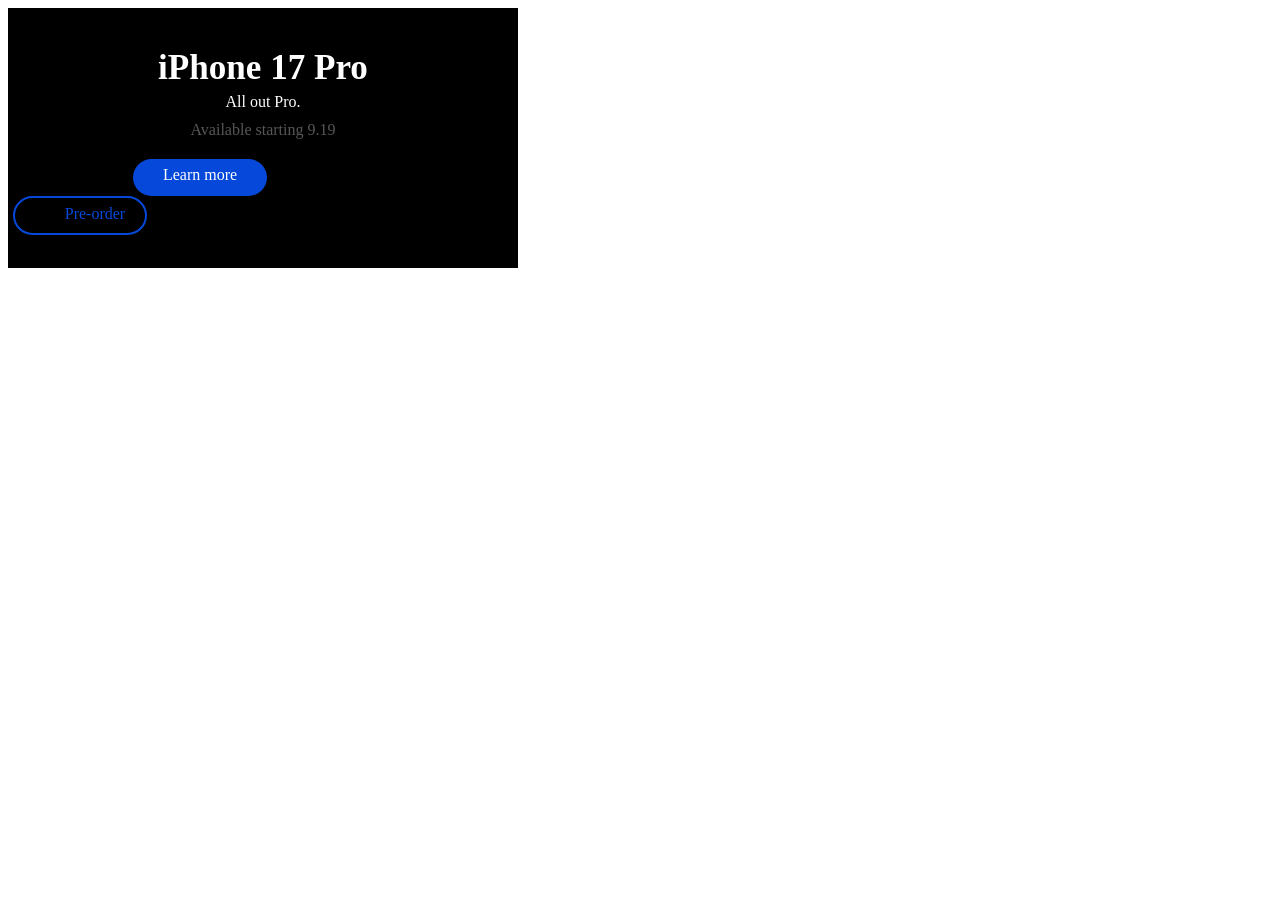
<file: 3.5,3.html>
<!doctype html>
<html lang="en">
  <head>
    <meta charset="UTF-8" />
    <meta name="viewport" content="width=device-width, initial-scale=1.0" />
    <title>Document</title>
    <link rel="stylesheet" href="3.5,3.css" />
  </head>
  <body>
    <div class="BLACK">
      <div class="word1"><h3>iPhone 17 Pro</h3></div>
      <div class="word2">All out Pro.</div>
      <div class="word3">Available starting 9.19</div>
        <div class="box1">Learn more</div>
        <div class="box2">Pre-order</div>
      </div>
    </div>
  </body>
</html>
</file>
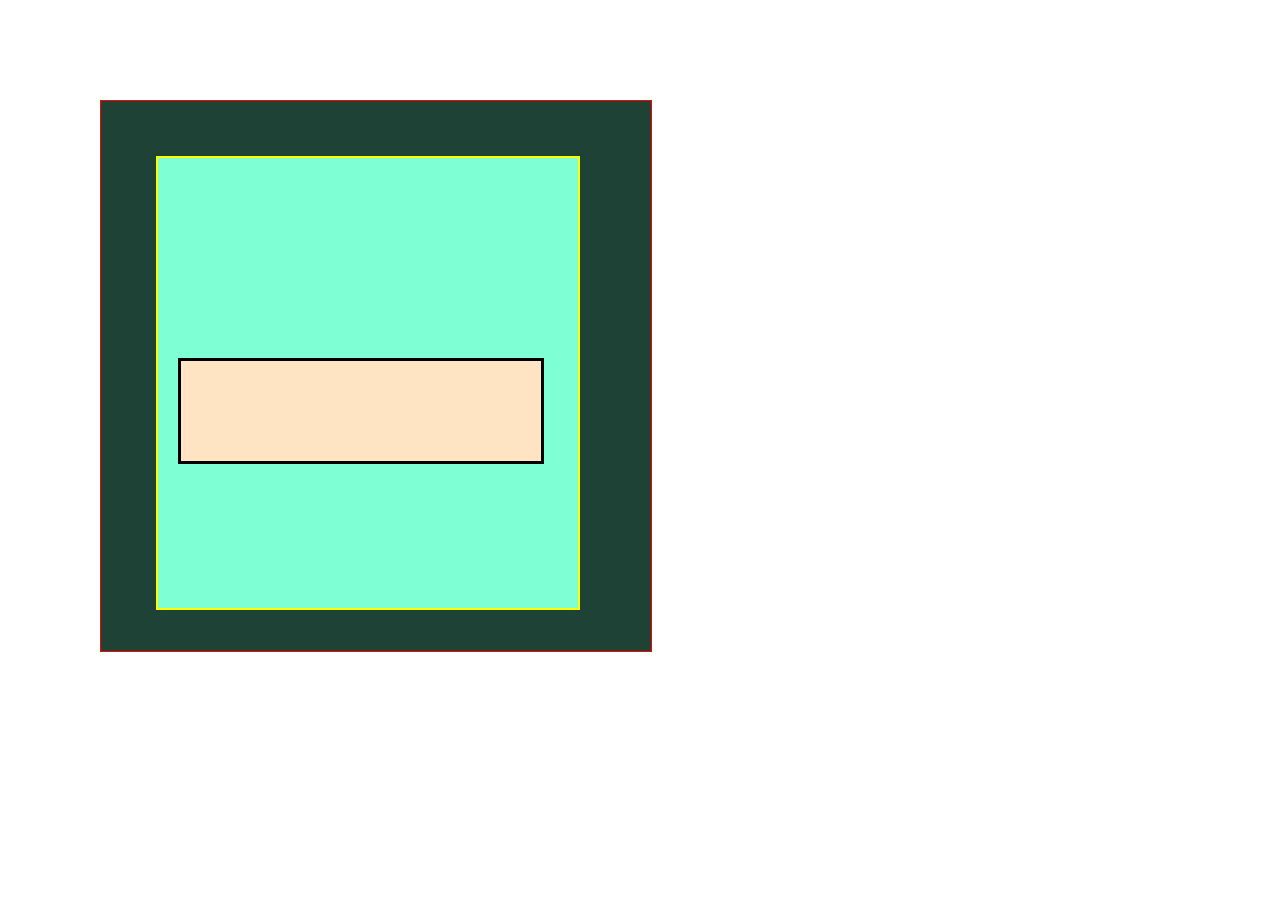
<file: 3.5.html>
<!doctype html>
<html lang="en">
  <head>
    <meta charset="UTF-8" />
    <meta name="viewport" content="width=device-width, initial-scale=1.0" />
    <title>Document</title>
  </head>
  <body style="margin: 0">
    <div
      style="
        background-color: rgb(31, 66, 54);
        width: 500px;
        height: 500px;
        margin: 100px;
        padding: 25px;
        border: 1px solid red;
      "
    >
      <div
        style="
          background-color: aquamarine;
          width: 400px;
          height: 50%;
          margin: 30px;
          border: 2px solid yellow;
          padding-top: 200px;
          padding-left: 20px;
        "
      >
        <div
          style="
            background-color: bisque;
            width: 360px;
            height: 100px;
            border: 3px solid black;
          "
        ></div>
      </div>
    </div>
  </body>
</html>
</file>
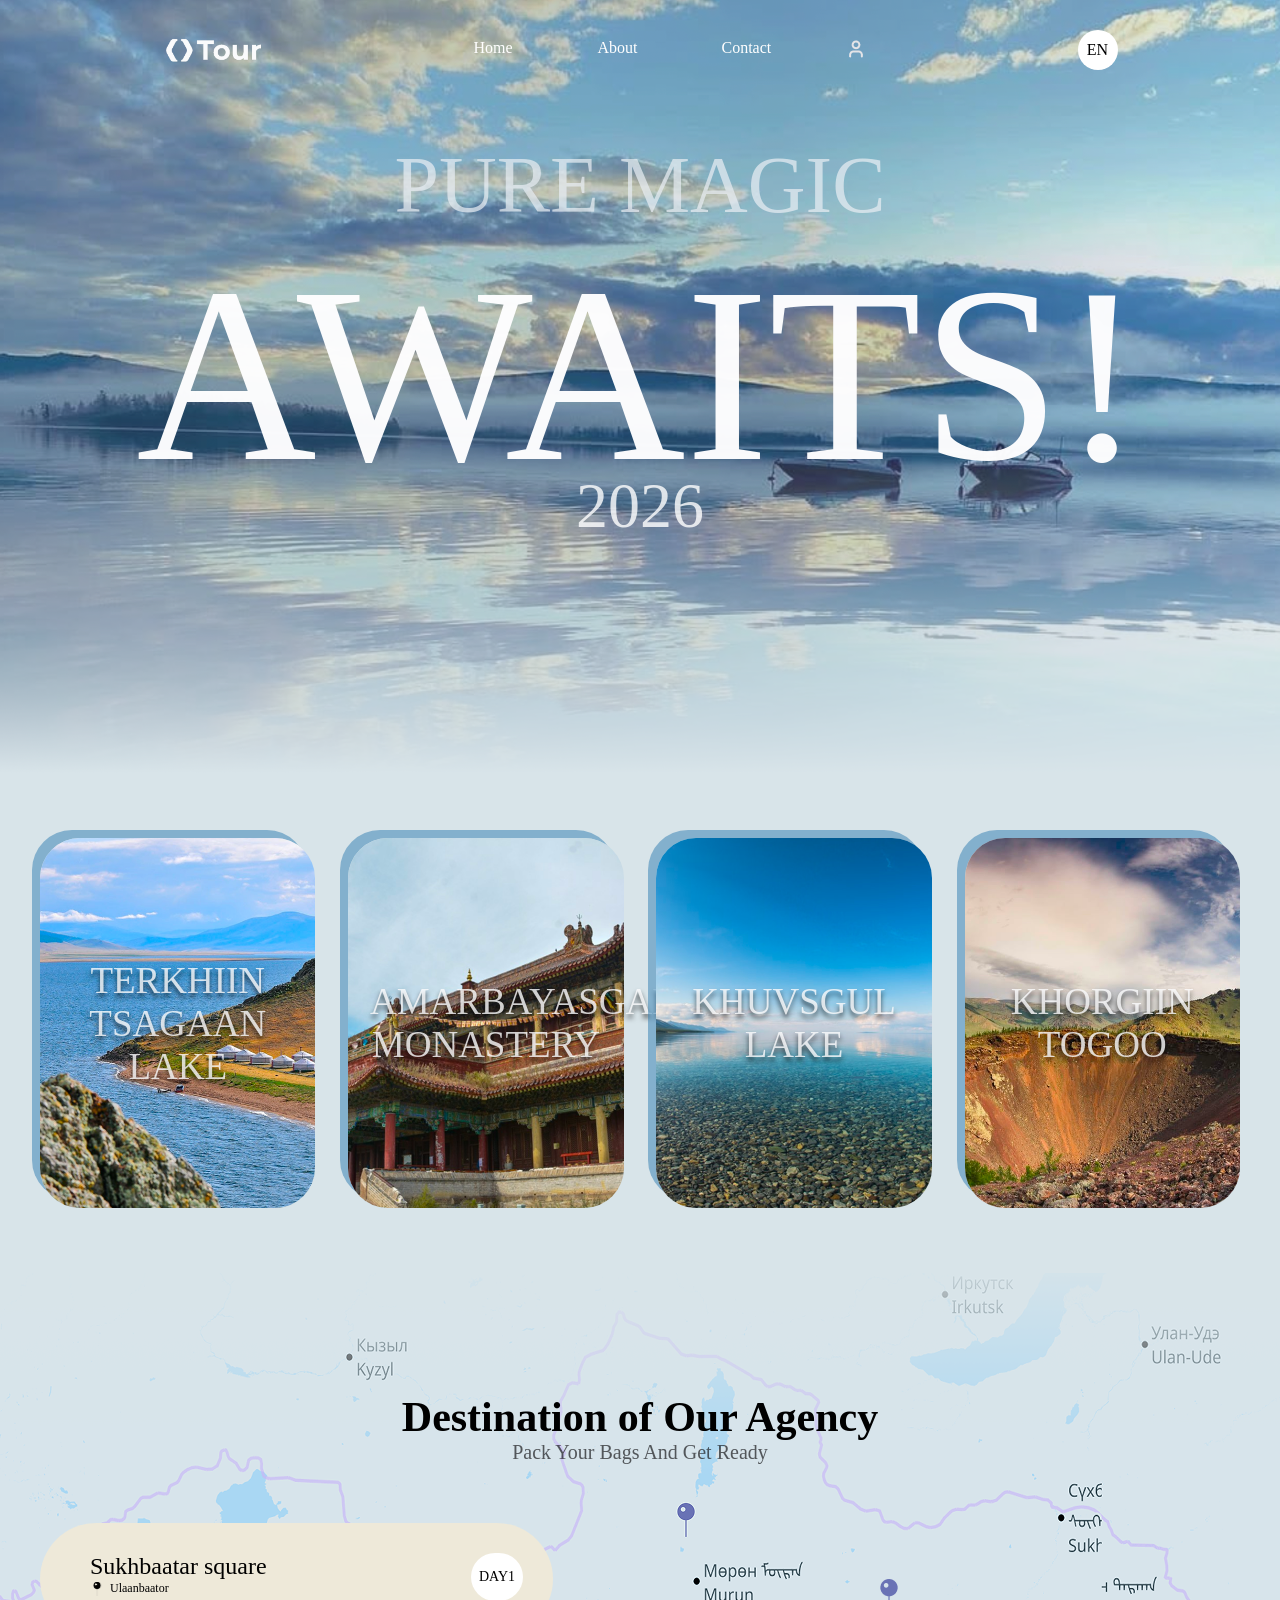
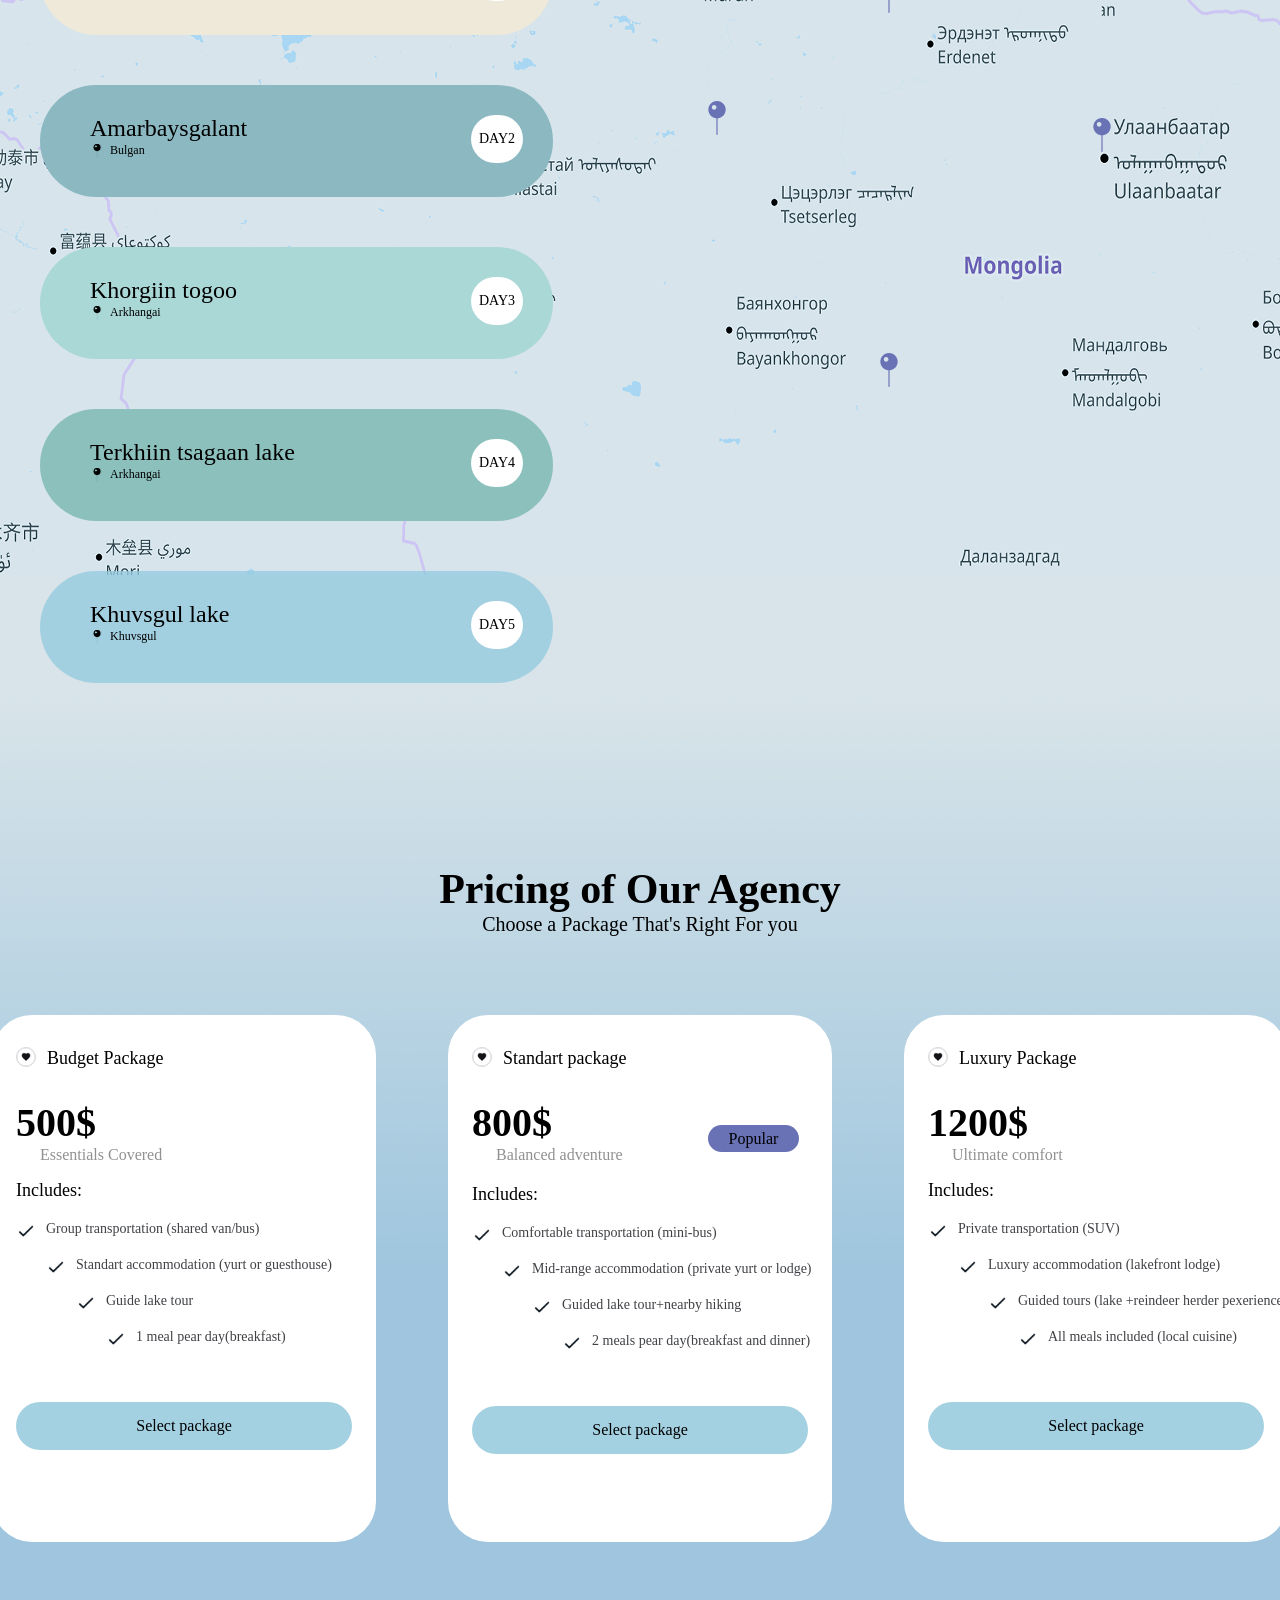
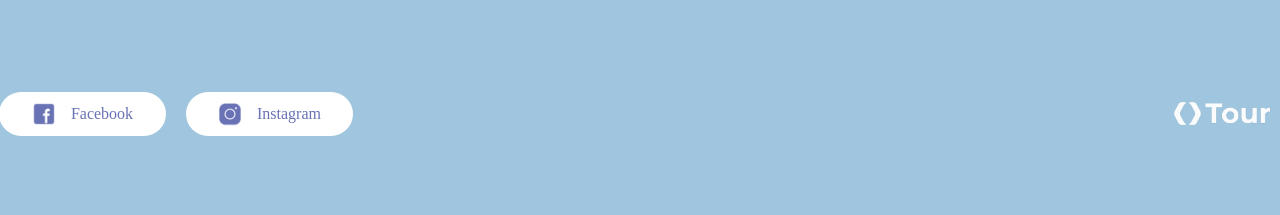
<file: Document.html>
<!DOCTYPE html>
<!-- saved from url=(0052)http://127.0.0.1:5500/untitled%20folder/project.html -->
<html lang="en"><head><meta http-equiv="Content-Type" content="text/html; charset=UTF-8">
    
    <meta name="viewport" content="width=device-width, initial-scale=1.0">
    <title>Document</title>
    <link rel="stylesheet" href="./Document_files/hmj.css">
    <link rel="preconnect" href="https://fonts.googleapis.com/">
    <link rel="preconnect" href="https://fonts.gstatic.com/" crossorigin="">
    <link href="./Document_files/css2" rel="stylesheet">
  </head>
  <body class="ihbiy">
    <section class="artal">
      <header class="navi">
        <div class="logo"></div>
        <div class="four">
          <p class="home">Home</p>
          <p class="about">About</p>
          <p class="image">Contact</p>
          <div class="hun"></div>
        </div>
        <div class="hel">EN</div>
      </header>
      <div class="top1">
        <p class="pure">PURE MAGIC</p>
        <p class="awaits">AWAITS!</p>
        <p class="pre">2026</p>
      </div>
    </section>
    <section class="cardbg">
      <div class="card1">
        <p class="card1w">TERKHIIN TSAGAAN LAKE</p>
      </div>
      <div class="card2">
        <p class="card2w">AMARBAYASGALANT MONASTERY</p>
      </div>
      <div class="card3">
        <p class="card3w">KHUVSGUL LAKE</p>
      </div>
      <div class="card4">
        <p class="card4w">KHORGIIN TOGOO</p>
      </div>
    </section>
    <section class="sec3" style="font-family: Inter">
      <p class="sec3word">Destination of Our Agency</p>
      <p class="sec3word2">Pack Your Bags And Get Ready</p>
      <div class="sec3card1">
        <div class="sadge">
          <p class="sukh">Sukhbaatar square</p>
          <div class="icon1"></div>
          <p class="ul1">Ulaanbaator</p>
        </div>
        <div class="day1">DAY1</div>
        <img class="cardopp1" src="./Document_files/sec3-day1.png">
      </div>
      <div class="sec3card2">
        <div class="sadge">
          <p class="sukh">Amarbaysgalant</p>
          <div class="icon1"></div>
          <p class="ul1">Bulgan</p>
        </div>
        <div class="day1">DAY2</div>
        <img class="cardopp2" src="./Document_files/sec3-day2.png" alt="">
      </div>
      <div class="sec3card3">
        <div class="sadge">
          <p class="sukh">Khorgiin togoo</p>
          <div class="icon1"></div>
          <p class="ul1">Arkhangai</p>
        </div>
        <div class="day1">DAY3</div>
        <img class="cardopp3" src="./Document_files/sec3-day3.png" alt="">
      </div>
      <div class="sec3card4">
        <div class="sadge">
          <p class="sukh">Terkhiin tsagaan lake</p>
          <div class="icon1"></div>
          <p class="ul1">Arkhangai</p>
        </div>
        <div class="day1">DAY4</div>
        <img class="cardopp4" src="./Document_files/sec3-day4.png" alt="">
      </div>
      <div class="sec3card5">
        <div class="sadge">
          <p class="sukh">Khuvsgul lake</p>
          <div class="icon1"></div>
          <p class="ul1">Khuvsgul</p>
        </div>
        <div class="day1">DAY5</div>
        <img class="cardopp5" src="./Document_files/sec3-day5.png" alt="">
      </div>

      <div class="mappin1"></div>
      <div class="mappin2"></div>
      <div class="mappin3"></div>
      <div class="mappin4"></div>
    </section>
    <section class="sec4" style="font-family: Inter">
      <p class="sec4word1">Pricing of Our Agency</p>
      <p class="sec4word2">Choose a Package That's Right For you</p>
      <div class="cardbg4">
        <div class="sec4card1">
          <div class="sec4card1header">
            <p class="bg">Budget Package</p>
          </div>
          <div>
            <div class="usd">
              500$
              <p class="package">Essentials Covered</p>
            </div>
          </div>
          <div class="includes">
            Includes:
            <div class="iconcheck">
              <div class="firstpin">
                Group transportation (shared van/bus)
                <div class="iconcheck">
                  <div class="secondpin">
                    Standart accommodation (yurt or guesthouse)
                    <div class="iconcheck">
                      <div class="thirdpin">
                        Guide lake tour
                        <div class="iconcheck">
                          <p class="fourthpin">1 meal pear day(breakfast)</p>
                        </div>
                      </div>
                    </div>
                  </div>
                </div>
              </div>
            </div>
          </div>
          <div class="selectp">Select package</div>
        </div>
        <div class="sec4card1">
          <div class="sec4card1header">
            <p class="bg2">Standart package</p>
          </div>
          <div>
            <div class="usd2">
              800$
              <p class="package2">Balanced adventure</p>
            </div>
            <div class="pop">Popular</div>
          </div>
          <div class="includes">
            Includes:
            <div class="iconcheck">
              <div class="firstpin2">
                Comfortable transportation (mini-bus)
                <div class="iconcheck">
                  <div class="secondpin2">
                    Mid-range accommodation (private yurt or lodge)
                    <div class="iconcheck">
                      <div class="thirdpin2">
                        Guided lake tour+nearby hiking
                        <div class="iconcheck">
                          <p class="fourthpin2">
                            2 meals pear day(breakfast and dinner)
                          </p>
                        </div>
                      </div>
                    </div>
                  </div>
                </div>
              </div>
            </div>
          </div>
          <div class="selectp">Select package</div>
        </div>
        <div class="sec4card1">
          <div class="sec4card1header">
            <p class="bg3">Luxury Package</p>
          </div>
          <div>
            <div class="usd3">
              1200$
              <p class="package3">Ultimate comfort</p>
            </div>
          </div>
          <div class="includes">
            Includes:
            <div class="iconcheck">
              <div class="firstpin3">
                Private transportation (SUV)
                <div class="iconcheck">
                  <div class="secondpin3">
                    Luxury accommodation (lakefront lodge)
                    <div class="iconcheck">
                      <div class="thirdpin3">
                        Guided tours (lake +reindeer herder pexerience)
                        <div class="iconcheck">
                          <p class="fourthpin3">
                            All meals included (local cuisine)
                          </p>
                        </div>
                      </div>
                    </div>
                  </div>
                </div>
              </div>
            </div>
          </div>
          <div class="selectp">Select package</div>
        </div>
      </div>
      <div class="last">
        <div class="last1">
          <div class="fb"></div>
          <p style="">Facebook</p>
        </div>
        <div class="last2">
          <div class="ig"></div>
          <p style="">Instagram</p>
        </div>
      </div>
      <div class="lastlogo"></div>
    </section>
  <!-- Code injected by live-server -->
<script>
	// <![CDATA[  <-- For SVG support
	if ('WebSocket' in window) {
		(function () {
			function refreshCSS() {
				var sheets = [].slice.call(document.getElementsByTagName("link"));
				var head = document.getElementsByTagName("head")[0];
				for (var i = 0; i < sheets.length; ++i) {
					var elem = sheets[i];
					var parent = elem.parentElement || head;
					parent.removeChild(elem);
					var rel = elem.rel;
					if (elem.href && typeof rel != "string" || rel.length == 0 || rel.toLowerCase() == "stylesheet") {
						var url = elem.href.replace(/(&|\?)_cacheOverride=\d+/, '');
						elem.href = url + (url.indexOf('?') >= 0 ? '&' : '?') + '_cacheOverride=' + (new Date().valueOf());
					}
					parent.appendChild(elem);
				}
			}
			var protocol = window.location.protocol === 'http:' ? 'ws://' : 'wss://';
			var address = protocol + window.location.host + window.location.pathname + '/ws';
			var socket = new WebSocket(address);
			socket.onmessage = function (msg) {
				if (msg.data == 'reload') window.location.reload();
				else if (msg.data == 'refreshcss') refreshCSS();
			};
			if (sessionStorage && !sessionStorage.getItem('IsThisFirstTime_Log_From_LiveServer')) {
				console.log('Live reload enabled.');
				sessionStorage.setItem('IsThisFirstTime_Log_From_LiveServer', true);
			}
		})();
	}
	else {
		console.error('Upgrade your browser. This Browser is NOT supported WebSocket for Live-Reloading.');
	}
	// ]]>
</script>


</body></html>
</file>
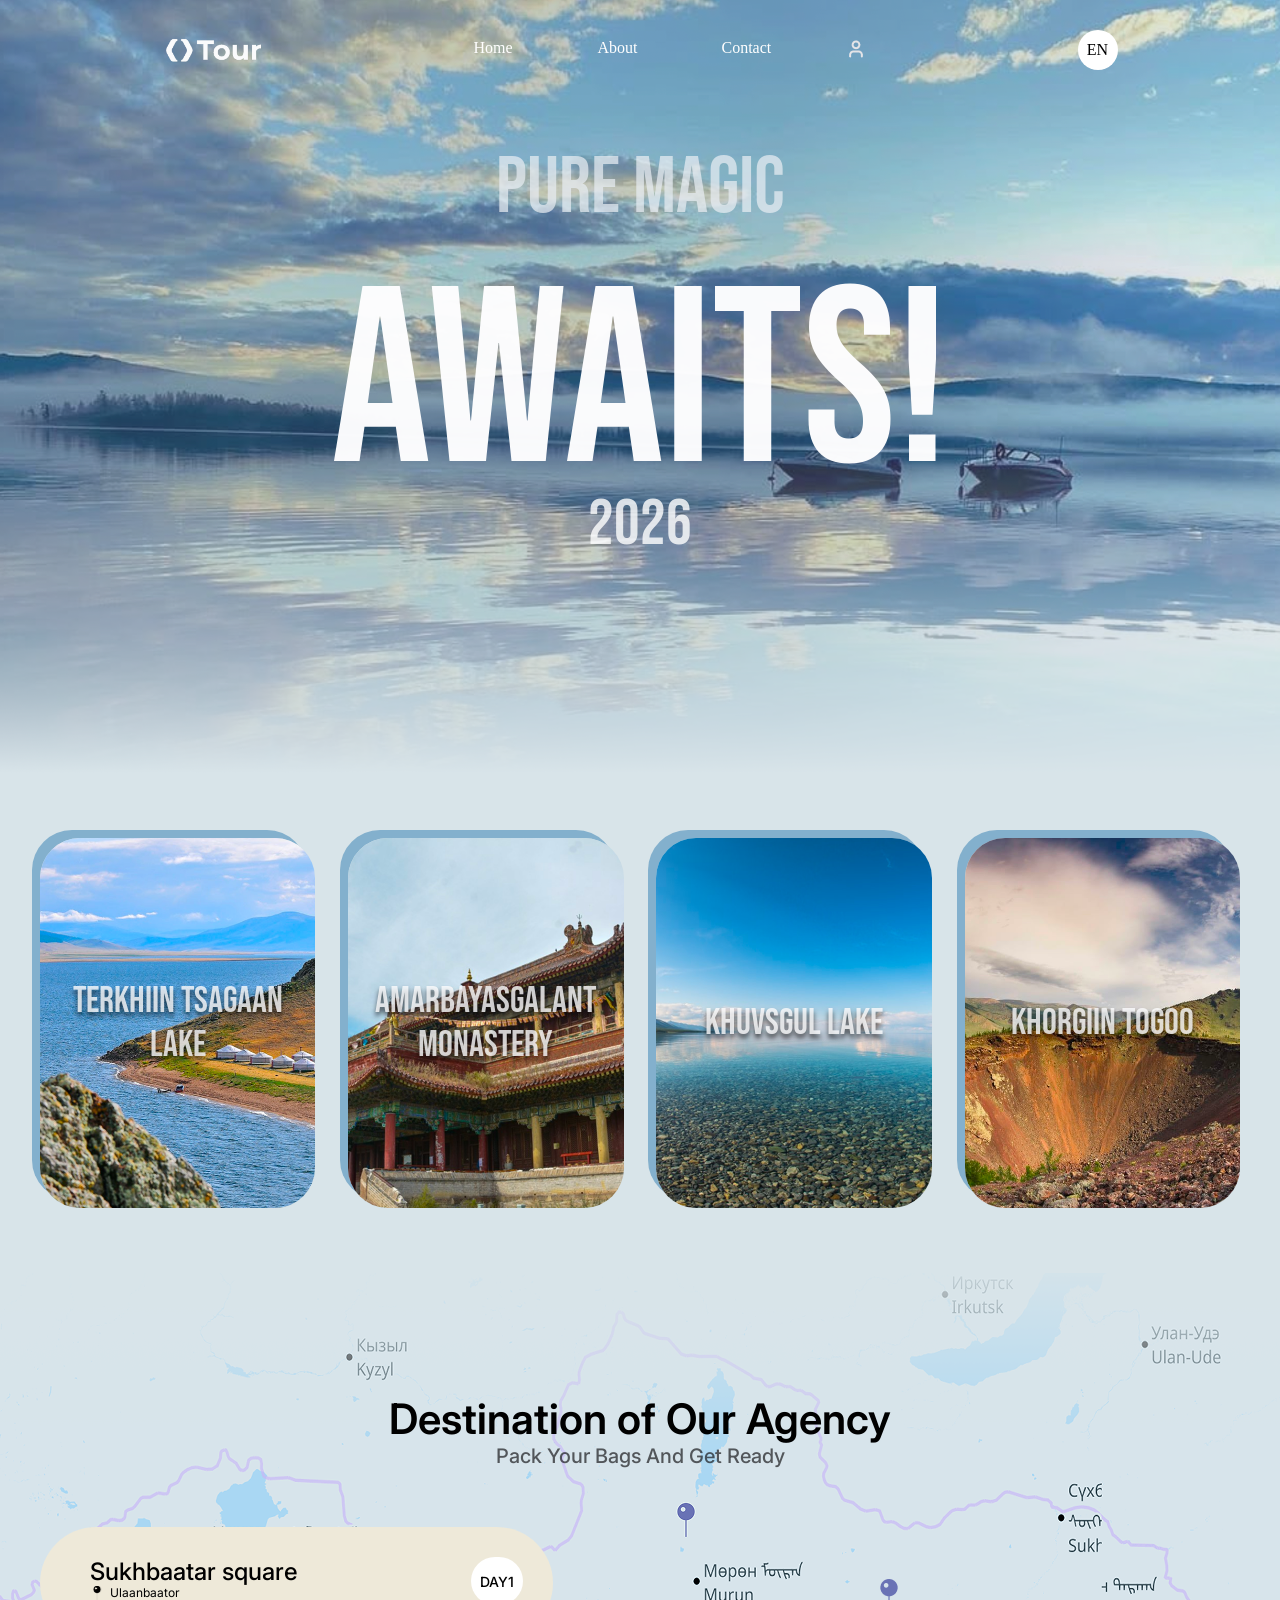
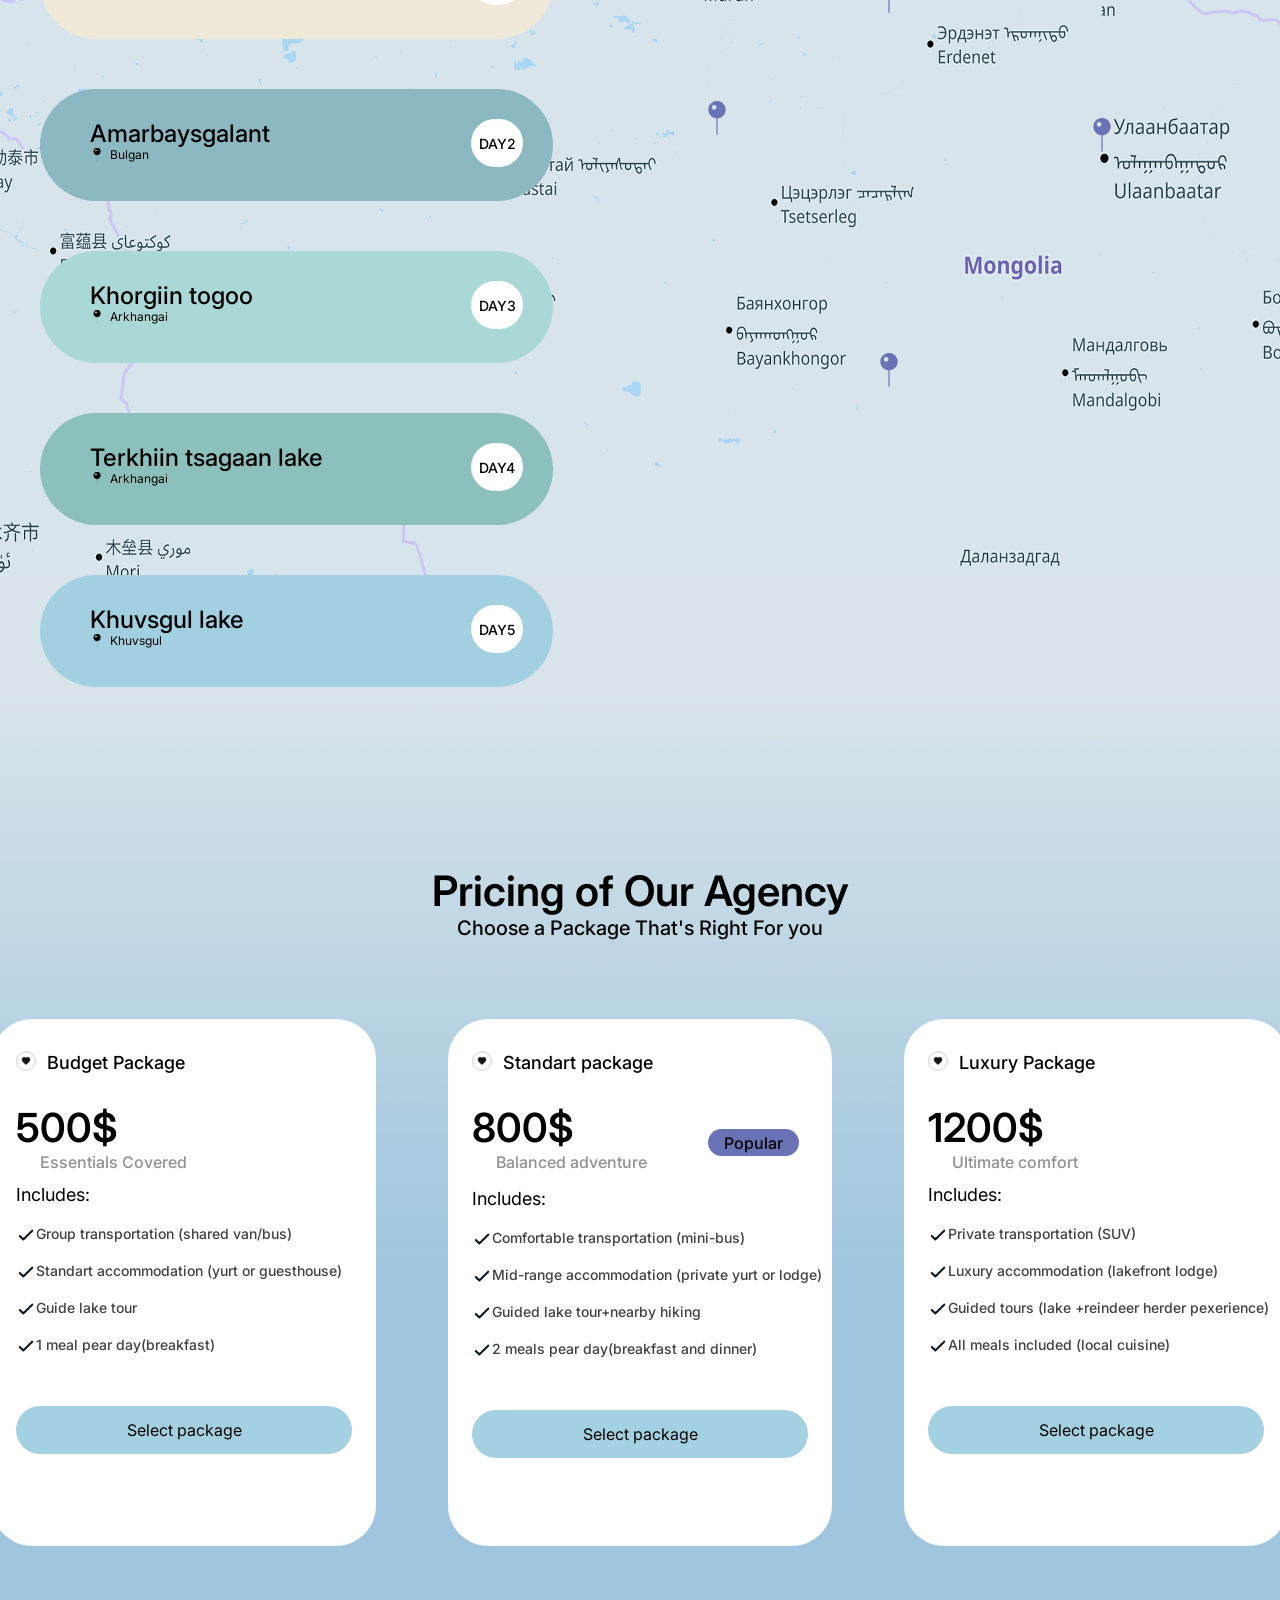
<file: 123/project.html>
<!doctype html>
<html lang="en">
  <head>
    <meta charset="UTF-8" />
    <meta name="viewport" content="width=device-width, initial-scale=1.0" />
    <title>Document</title>
    <link rel="stylesheet" href="hmj.css" />
    <link rel="preconnect" href="https://fonts.googleapis.com" />
    <link rel="preconnect" href="https://fonts.gstatic.com" crossorigin />
    <link
      href="https://fonts.googleapis.com/css2?family=Bebas+Neue&family=Inter:ital,opsz,wght@0,14..32,100..900;1,14..32,100..900&display=swap"
      rel="stylesheet"
    />
  </head>
  <body class="ihbiy">
    <section class="artal">
      <header class="navi">
        <div class="logo"></div>
        <div class="four">
          <p class="home">Home</p>
          <p class="about">About</p>
          <p class="image">Contact</p>
          <div class="hun"></div>
        </div>
        <div class="hel">EN</div>
      </header>
      <div class="top1">
        <p class="pure">PURE MAGIC</p>
        <p class="awaits">AWAITS!</p>
        <p class="pre">2026</p>
      </div>
    </section>
    <section class="cardbg">
      <div class="card1">
        <p class="card1w">TERKHIIN TSAGAAN LAKE</p>
      </div>
      <div class="card2">
        <p class="card2w">AMARBAYASGALANT MONASTERY</p>
      </div>
      <div class="card3">
        <p class="card3w">KHUVSGUL LAKE</p>
      </div>
      <div class="card4">
        <p class="card4w">KHORGIIN TOGOO</p>
      </div>
    </section>
    <section class="sec3" style="font-family: Inter">
      <p class="sec3word">Destination of Our Agency</p>
      <p class="sec3word2">Pack Your Bags And Get Ready</p>
      <div class="sec3card1">
        <div class="sadge">
          <p class="sukh">Sukhbaatar square</p>
          <div class="icon1"></div>
          <p class="ul1">Ulaanbaator</p>
        </div>
        <div class="day1">DAY1</div>
        <img class="cardopp1" src="/sec3-day1.png" />
      </div>
      <div class="sec3card2">
        <div class="sadge">
          <p class="sukh">Amarbaysgalant</p>
          <div class="icon1"></div>
          <p class="ul1">Bulgan</p>
        </div>
        <div class="day1">DAY2</div>
        <img class="cardopp2" src="/sec3-day2.png" alt="" />
      </div>
      <div class="sec3card3">
        <div class="sadge">
          <p class="sukh">Khorgiin togoo</p>
          <div class="icon1"></div>
          <p class="ul1">Arkhangai</p>
        </div>
        <div class="day1">DAY3</div>
        <img class="cardopp3" src="/sec3-day3.png" alt="" />
      </div>
      <div class="sec3card4">
        <div class="sadge">
          <p class="sukh">Terkhiin tsagaan lake</p>
          <div class="icon1"></div>
          <p class="ul1">Arkhangai</p>
        </div>
        <div class="day1">DAY4</div>
        <img class="cardopp4" src="/sec3-day4.png" alt="" />
      </div>
      <div class="sec3card5">
        <div class="sadge">
          <p class="sukh">Khuvsgul lake</p>
          <div class="icon1"></div>
          <p class="ul1">Khuvsgul</p>
        </div>
        <div class="day1">DAY5</div>
        <img class="cardopp5" src="/sec3-day5.png" alt="" />
      </div>

      <div class="mappin1"></div>
      <div class="mappin2"></div>
      <div class="mappin3"></div>
      <div class="mappin4"></div>
    </section>
    <section class="sec4" style="font-family: Inter">
      <p class="sec4word1">Pricing of Our Agency</p>
      <p class="sec4word2">Choose a Package That's Right For you</p>
      <div class="cardbg4">
        <div class="sec4card1">
          <div class="sec4card1header">
            <p class="bg">Budget Package</p>
          </div>
          <div>
            <div class="usd">
              500$
              <p class="package">Essentials Covered</p>
            </div>
          </div>
          <div class="includes">
            Includes:
            <img src="/icon-check.png" id="iconcheck" />
            <div class="firstpin">Group transportation (shared van/bus)</div>
            <img src="/icon-check.png" id="iconcheck" />
            <div class="secondpin">
              Standart accommodation (yurt or guesthouse)
            </div>
            <img src="/icon-check.png" id="iconcheck" />
            <div class="thirdpin">Guide lake tour</div>
            <img src="/icon-check.png" id="iconcheck" />
            <p class="fourthpin">1 meal pear day(breakfast)</p>
          </div>
          <div class="selectp">Select package</div>
        </div>
        <div class="sec4card1">
          <div class="sec4card1header">
            <p class="bg2">Standart package</p>
          </div>
          <div>
            <div class="usd2">
              800$
              <p class="package2">Balanced adventure</p>
            </div>
            <div class="pop">Popular</div>
          </div>
          <div class="includes">
            Includes:
            <img src="/icon-check.png" id="iconcheck" />
            <div class="firstpin2">Comfortable transportation (mini-bus)</div>
            <img src="/icon-check.png" id="iconcheck" />
            <div class="secondpin2">
              Mid-range accommodation (private yurt or lodge)
            </div>
            <img src="/icon-check.png" id="iconcheck" />
            <div class="thirdpin2">Guided lake tour+nearby hiking</div>
            <img src="/icon-check.png" id="iconcheck" />
            <p class="fourthpin2">2 meals pear day(breakfast and dinner)</p>
          </div>
          <div class="selectp">Select package</div>
        </div>
        <div class="sec4card1">
          <div class="sec4card1header">
            <p class="bg3">Luxury Package</p>
          </div>
          <div>
            <div class="usd3">
              1200$
              <p class="package3">Ultimate comfort</p>
            </div>
          </div>
          <div class="includes">
            Includes:
            <img src="/icon-check.png" id="iconcheck" />
            <div class="firstpin3">Private transportation (SUV)</div>
            <img src="/icon-check.png" id="iconcheck" />
            <div class="secondpin3">Luxury accommodation (lakefront lodge)</div>
            <img src="/icon-check.png" id="iconcheck" />
            <div class="thirdpin3">
              Guided tours (lake +reindeer herder pexerience)
            </div>
            <img src="/icon-check.png" id="iconcheck" />
            <p class="fourthpin3">All meals included (local cuisine)</p>
          </div>
          <div class="selectp">Select package</div>
        </div>
      </div>
      <div class="lastlogo"></div>
    </section>
  </body>
</html>
</file>
<file: 3.5,3.css>
.BLACK {
  width: 500px;
  height: 250px;
  background-color: black;
  padding: 5px;
}
.word1 {
  color: white;
  font-style: unset;
  display: flex;
  justify-content: center;
  font-size: 30px;
}
.word2 {
  color: white;
  display: flex;
  justify-content: center;
  margin-top: -30px;
}
.word3 {
  color: rgb(88, 86, 86);
  display: flex;
  justify-content: center;
  margin-top: 10px;
}
.box1 {
  background-color: rgb(5, 72, 218);
  width: 134px;
  height: 30px;
  display: flex;
  justify-content: center;
  margin-left: 120px;
  margin-top: 20px;
  color: white;
  padding-top: 7px;
  border-radius: 20px;
}
.box2 {
  display: flex;
  justify-content: center;
  background-color: black;
  border: 2px solid rgb(5, 72, 218);
  width: 100px;
  height: 28px;
  color: rgb(5, 72, 218);
  border-radius: 20px;
  padding-top: 7px;
  padding-left: 30px;
}
</file>
<file: Document_files/hmj.css>
* {
  margin: 0;
  padding: 0;
  box-sizing: border-box;
}
.artal {
  width: 1440px;
  height: 773px;
  background-image: url("/sec1-bg.png");
  background-size: cover;
  position: relative;
}

.navi {
  display: flex;
  align-items: center;
  justify-content: space-evenly;
  padding: 30px;
  background-size: cover;
  position: fixed;
  width: 1440px;
  z-index: 1;
}

.logo {
  width: 100px;
  height: 34px;
  background-image: url("/Logo.png");
  background-size: cover;
}

.four {
  display: flex;
  gap: 24px;
  width: 392px;
  height: 22px;
  color: white;
}

.home,
.about,
.image {
  width: 100px;
  height: 22px;
  color: white;
  font-family: Impact;
  background-size: cover;
}

.hel {
  display: flex;
  justify-content: center;
  align-items: center;
  width: 40px;
  height: 40px;
  padding: 13px;
  gap: 10px;
  background-color: white;
  border-radius: 24px;
  background-size: cover;
}

.hun {
  width: 20px;
  height: 20px;
  background-image: url("/icon-user.png");
  background-size: cover;
}

.top1 {
  display: flex;
  justify-content: center;
  align-items: center;
  flex-direction: column;
  gap: 0;
  margin-top: 140px;
}

.pure {
  font-family: "Bebas Neue";
  font-size: 80px;
  color: #e8edf2b8;
}

.awaits {
  font-family: "Bebas Neue";
  font-size: 250px;
  color: #fdfdfefa;
}

.pre {
  font-family: "Bebas Neue";
  font-size: 64px;
  color: #ffffffcc;
  margin-top: -50px;
}
.cardbg {
  width: 1440px;
  height: 500px;
  padding: 65px 120px;
  display: flex;
  justify-content: space-between;
  background-image: url("/sec2-bg.png");
  background-size: cover;
}

.card1,
.card2,
.card3,
.card4 {
  width: 275.49px;
  height: 370px;
  border-radius: 40px;
  display: flex;
  justify-content: center;
  align-items: center;
  background-size: cover;
  box-shadow: 8px 8px 0px 0px rgba(41, 114, 139, 0.25);

  box-shadow: -8px -8px 0px 0px rgba(31, 114, 170, 0.46);

  position: relative;
}
.card1 {
  background-image: url("/sec2-location1.png");
}
.card2 {
  background-image: url("/sec2-location2.png");
}
.card3 {
  background-image: url("/sec2-location3.png");
}
.card4 {
  background-image: url("/sec2-location4.png");
}

.card1w,
.card2w,
.card3w,
.card4w {
  width: 232px;
  color: rgba(253, 253, 254, 0.8);
  text-align: center;
  font-family: "Bebas Neue";
  font-size: 37px;
  font-style: normal;
  font-weight: 400;
  line-height: normal;
  text-transform: uppercase;
  text-shadow: 0 4px 4.9px rgba(0, 0, 0, 0.65);
  position: absolute;
}
.sec3 {
  position: relative;
  width: 1440px;
  height: 1022px;
  background-image: url("/sec3-bg.png");
  background-size: cover;
}
.sec3word {
  padding-top: 120px;
  font-size: 42px;
  font-weight: 600;
  display: flex;
  justify-content: center;
  background-size: cover;
}

.sec3word2 {
  font-size: 20px;
  font-weight: 500;
  color: #18181bb2;
  display: flex;
  justify-content: center;
  background-size: cover;
}

.sec3card1,
.sec3card2,
.sec3card3,
.sec3card4,
.sec3card5 {
  width: 513px;
  height: 112px;
  margin-top: 50px;
  margin-left: 120px;
  padding: 30px;
  border-radius: 120px;
  display: flex;
  justify-content: space-between;
  background-size: cover;
}

.sec3card1 {
  margin-top: 59px;
  background-color: rgba(238, 233, 217);
}
.sec3card2 {
  background-color: rgba(139, 184, 193);
}
.sec3card3 {
  background-color: rgba(170, 216, 215);
}
.sec3card4 {
  background-color: rgba(139, 192, 189);
}
.sec3card5 {
  background-color: rgba(151, 204, 224, 0.8);
}

.sadge {
  display: flex;
  flex-direction: column;
}

.sukh {
  width: 280px;
  height: 29px;
  margin-left: 20px;
  font-size: 24px;
  font-weight: 500;
  background-size: cover;
}

.icon1 {
  width: 14px;
  height: 14px;
  margin-left: 20px;
  background-image: url("/icon-pin.png");
  background-size: cover;
}

.ul1 {
  width: 68px;
  height: 15px;
  margin: -15px 0 0 40px;
  font-size: 12px;
  background-size: cover;
}

.day1 {
  display: flex;
  justify-content: center;
  align-items: center;
  width: 52px;
  height: 48px;
  font-size: 14px;
  font-weight: 500;
  background-color: white;
  border-radius: 50px;
  background-size: cover;
}
.sec4 {
  width: 1440px;
  height: 1120px;
  padding-top: 100px;
  background-image: url("/sec4-bg.png");
  background-size: cover;
}

.sec4word1 {
  padding-top: 70px;
  font-size: 42px;
  font-weight: 600;
  display: flex;
  align-items: center;
  justify-content: center;
  background-size: cover;
}

.sec4word2 {
  font-size: 20px;
  font-weight: 500;
  display: flex;
  align-items: center;
  justify-content: center;
  background-size: cover;
}

.cardbg4 {
  display: flex;
  justify-content: space-evenly;
  margin-top: 79px;
}

.sec4card1,
.sec4card2,
.sec4card3 {
  width: 384px;
  height: 527px;
  background-color: white;
  border-radius: 40px;
  background-size: cover;
}
.sec4card1:hover {
  box-shadow: 8px 8px 0px 0px rgba(41, 114, 139, 0.25);

  box-shadow: -8px -8px 0px 0px rgba(46, 65, 71, 0.4);
}

.sec4card1header {
  width: 20px;
  height: 20px;
  margin: 32px 0 0 24px;
  border: 1px solid rgba(214, 216, 219);
  border-radius: 999px;
  background-image: url("/icon-fav.png");
  background-size: cover;
}

.bg,
.bg2,
.bg3 {
  width: 300px;
  height: 22px;
  margin-left: 30px;
  font-size: 18px;
  font-weight: 500;
  background-size: cover;
}

.usd,
.usd2,
.usd3 {
  width: 336px;
  height: 49px;
  margin: 32px 0 0 24px;
  font-size: 40px;
  font-weight: 600;
  background-size: cover;
}

.package,
.package2,
.package3 {
  width: 200px;
  height: 19px;
  margin-left: 24px;
  font-size: 16px;
  font-weight: 500;
  color: rgba(145, 145, 145);
}
.pop {
  background-size: cover;
  background-color: rgba(105, 114, 181, 1);
  width: 91px;
  height: 27px;
  font-size: 16px;
  font-weight: 500;
  display: flex;
  align-items: center;
  justify-content: center;
  margin-left: 260px;
  margin-top: -23px;
  border-radius: 99px;
}

.includes {
  width: 256px;
  height: 22px;
  margin: 32px 0 0 24px;
  font-size: 18px;
  background-size: cover;
}

.firstpin,
.secondpin,
.thirdpin,
.fourthpin,
.firstpin2,
.secondpin2,
.thirdpin2,
.fourthpin2,
.firstpin3,
.secondpin3,
.thirdpin3,
.fourthpin3 {
  width: 296px;
  height: 17px;
  margin: 20px 0 0 30px;
  font-size: 14px;
  font-weight: 500;
  color: rgba(63, 65, 69);
  background-size: cover;
}

.iconcheck {
  width: 20px;
  height: 20px;
  background-image: url("/icon-check.png");
  background-size: cover;
}

.selectp {
  width: 336px;
  height: 48px;
  margin: 200px 0 0 24px;
  background-color: rgba(164, 209, 226);
  border-radius: 999px;
  display: flex;
  justify-content: center;
  align-items: center;
  background-size: cover;
  color: black;
}
.sec4card1:hover .selectp {
  background-color: black;
  color: white;
}
.sec4card2:hover .selectp {
  background-color: black;
  color: white;
}
.sec4card3:hover .selectp {
  background-color: black;
  color: white;
}
.last {
  margin: 150px 0 0 79px;
  color: rgba(105, 114, 181);
  display: flex;
  justify-content: start;
  gap: 20px;
  background-size: cover;
}

.last1,
.last2 {
  width: 167px;
  height: 44px;
  background-color: white;
  border-radius: 999px;
  display: flex;
  justify-content: center;
  align-items: center;
  gap: 15px;
  background-size: cover;
}

.lastlogo {
  width: 101px;
  height: 35px;
  margin: -40px 0 0 1250px;
  background-image: url("/Logo.png");
  background-size: cover;
}

.fb {
  width: 24px;
  height: 24px;
  background-image: url("/icon-fb.png");
  background-size: cover;
}

.ig {
  width: 24px;
  height: 24px;
  background-image: url("/icon-insta.png");
  background-size: cover;
}

.ihbiy {
  display: flex;
  flex-direction: column;
  justify-content: center;
  align-items: center;
  position: relative;
}
.mappin1,
.mappin2,
.mappin3,
.mappin4 {
  height: 34px;
  width: 34px;
  background-image: url("/MapPin.png");
  background-size: cover;
}

.mappin1 {
  position: absolute;
  left: 1165px;
  top: 445px;
}
.mappin2 {
  position: absolute;
  left: 952px;
  top: 306px;
}
.mappin3 {
  position: absolute;
  left: 780px;
  top: 428px;
}
.mappin4 {
  position: absolute;
  left: 952px;
  top: 680px;
}
.cardopp1 {
  left: 1032px;
  top: 329px;
  display: none;
  z-index: 1;
}
.cardopp2 {
  left: 840px;
  top: 150px;
  display: none;
  z-index: 1;
}
.cardopp3 {
  left: 650px;
  top: 250px;
  display: none;
  z-index: 1;
}
.cardopp4 {
  left: 770px;
  top: 400px;
  display: none;
  z-index: 1;
}
.cardopp5 {
  left: 670px;
  top: 200px;
  display: none;
  z-index: 1;
}
.cardopp1,
.cardopp2,
.cardopp3,
.cardopp4,
.cardopp5 {
  background-size: cover;
  width: 245px;
  height: 245px;
  position: absolute;
}

.card1:hover,
.card2:hover,
.card3:hover,
.card4:hover {
  filter: brightness(70%);
  z-index: 10;
}
.sec3card1:hover {
  border: 4px solid white;
}
.sec3card2:hover {
  border: 4px solid white;
}
.sec3card3:hover {
  border: 4px solid white;
}
.sec3card4:hover {
  border: 4px solid white;
}
.sec3card5:hover {
  border: 4px solid white;
}
.sec3card1:hover .cardopp1 {
  display: block;
}
.sec3card2:hover .cardopp2 {
  display: block;
}
.sec3card3:hover .cardopp3 {
  display: block;
}
.sec3card4:hover .cardopp4 {
  display: block;
}
.sec3card5:hover .cardopp5 {
  display: block;
}
.cardopp1,
.cardopp2,
.cardopp3,
.cardopp4,
.cardopp5 {
  background-size: cover;
  width: 245px;
  height: 245px;
  position: absolute;
}
</file>
<file: 123/hmj.css>
* {
  margin: 0;
  padding: 0;
  box-sizing: border-box;
}
.artal {
  width: 1440px;
  height: 773px;
  background-image: url("/sec1-bg.png");
  background-size: cover;
  position: relative;
}

.navi {
  display: flex;
  align-items: center;
  justify-content: space-evenly;
  padding: 30px;
  background-size: cover;
  position: fixed;
  width: 1440px;
  z-index: 1;
}

.logo {
  width: 100px;
  height: 34px;
  background-image: url("/Logo.png");
  background-size: cover;
}

.four {
  display: flex;
  gap: 24px;
  width: 392px;
  height: 22px;
  color: white;
}

.home,
.about,
.image {
  width: 100px;
  height: 22px;
  color: white;
  font-family: Impact;
  background-size: cover;
}

.hel {
  display: flex;
  justify-content: center;
  align-items: center;
  width: 40px;
  height: 40px;
  padding: 13px;
  gap: 10px;
  background-color: white;
  border-radius: 24px;
  background-size: cover;
}

.hun {
  width: 20px;
  height: 20px;
  background-image: url("/icon-user.png");
  background-size: cover;
}

.top1 {
  display: flex;
  justify-content: center;
  align-items: center;
  flex-direction: column;
  gap: 0;
  margin-top: 140px;
}

.pure {
  font-family: "Bebas Neue";
  font-size: 80px;
  color: #e8edf2b8;
}

.awaits {
  font-family: "Bebas Neue";
  font-size: 250px;
  color: #fdfdfefa;
}

.pre {
  font-family: "Bebas Neue";
  font-size: 64px;
  color: #ffffffcc;
  margin-top: -50px;
}
.cardbg {
  width: 1440px;
  height: 500px;
  padding: 65px 120px;
  display: flex;
  justify-content: space-between;
  background-image: url("/sec2-bg.png");
  background-size: cover;
}

.card1,
.card2,
.card3,
.card4 {
  width: 275.49px;
  height: 370px;
  border-radius: 40px;
  display: flex;
  justify-content: center;
  align-items: center;
  background-size: cover;
  box-shadow: 8px 8px 0px 0px rgba(41, 114, 139, 0.25);

  box-shadow: -8px -8px 0px 0px rgba(31, 114, 170, 0.46);

  position: relative;
}
.card1 {
  background-image: url("/sec2-location1.png");
}
.card2 {
  background-image: url("/sec2-location2.png");
}
.card3 {
  background-image: url("/sec2-location3.png");
}
.card4 {
  background-image: url("/sec2-location4.png");
}

.card1w,
.card2w,
.card3w,
.card4w {
  width: 232px;
  color: rgba(253, 253, 254, 0.8);
  text-align: center;
  font-family: "Bebas Neue";
  font-size: 37px;
  font-style: normal;
  font-weight: 400;
  line-height: normal;
  text-transform: uppercase;
  text-shadow: 0 4px 4.9px rgba(0, 0, 0, 0.65);
  position: absolute;
}
.sec3 {
  position: relative;
  width: 1440px;
  height: 1022px;
  background-image: url("/sec3-bg.png");
  background-size: cover;
}
.sec3word {
  padding-top: 120px;
  font-size: 42px;
  font-weight: 600;
  display: flex;
  justify-content: center;
  background-size: cover;
}

.sec3word2 {
  font-size: 20px;
  font-weight: 500;
  color: #18181bb2;
  display: flex;
  justify-content: center;
  background-size: cover;
}

.sec3card1,
.sec3card2,
.sec3card3,
.sec3card4,
.sec3card5 {
  width: 513px;
  height: 112px;
  margin-top: 50px;
  margin-left: 120px;
  padding: 30px;
  border-radius: 120px;
  display: flex;
  justify-content: space-between;
  background-size: cover;
}

.sec3card1 {
  margin-top: 59px;
  background-color: rgba(238, 233, 217);
}
.sec3card2 {
  background-color: rgba(139, 184, 193);
}
.sec3card3 {
  background-color: rgba(170, 216, 215);
}
.sec3card4 {
  background-color: rgba(139, 192, 189);
}
.sec3card5 {
  background-color: rgba(151, 204, 224, 0.8);
}

.sadge {
  display: flex;
  flex-direction: column;
}

.sukh {
  width: 280px;
  height: 29px;
  margin-left: 20px;
  font-size: 24px;
  font-weight: 500;
  background-size: cover;
}

.icon1 {
  width: 14px;
  height: 14px;
  margin-left: 20px;
  background-image: url("/icon-pin.png");
  background-size: cover;
}

.ul1 {
  width: 68px;
  height: 15px;
  margin: -15px 0 0 40px;
  font-size: 12px;
  background-size: cover;
}

.day1 {
  display: flex;
  justify-content: center;
  align-items: center;
  width: 52px;
  height: 48px;
  font-size: 14px;
  font-weight: 500;
  background-color: white;
  border-radius: 50px;
  background-size: cover;
}
.sec4 {
  width: 1440px;
  height: 1120px;
  padding-top: 100px;
  background-image: url("/sec4-bg.png");
  background-size: cover;
}

.sec4word1 {
  padding-top: 70px;
  font-size: 42px;
  font-weight: 600;
  display: flex;
  align-items: center;
  justify-content: center;
  background-size: cover;
}

.sec4word2 {
  font-size: 20px;
  font-weight: 500;
  display: flex;
  align-items: center;
  justify-content: center;
  background-size: cover;
}

.cardbg4 {
  display: flex;
  justify-content: space-evenly;
  margin-top: 79px;
}

.sec4card1,
.sec4card2,
.sec4card3 {
  width: 384px;
  height: 527px;
  background-color: white;
  border-radius: 40px;
  background-size: cover;
}
.sec4card1:hover {
  box-shadow: 8px 8px 0px 0px rgba(41, 114, 139, 0.25);

  box-shadow: -8px -8px 0px 0px rgba(46, 65, 71, 0.4);
}

.sec4card1header {
  width: 20px;
  height: 20px;
  margin: 32px 0 0 24px;
  border: 1px solid rgba(214, 216, 219);
  border-radius: 999px;
  background-image: url("/icon-fav.png");
  background-size: cover;
}

.bg,
.bg2,
.bg3 {
  width: 300px;
  height: 22px;
  margin-left: 30px;
  font-size: 18px;
  font-weight: 500;
  background-size: cover;
}

.usd,
.usd2,
.usd3 {
  width: 336px;
  height: 49px;
  margin: 32px 0 0 24px;
  font-size: 40px;
  font-weight: 600;
  background-size: cover;
}

.package,
.package2,
.package3 {
  width: 200px;
  height: 19px;
  margin-left: 24px;
  font-size: 16px;
  font-weight: 500;
  color: rgba(145, 145, 145);
}
.pop {
  background-size: cover;
  background-color: rgba(105, 114, 181, 1);
  width: 91px;
  height: 27px;
  font-size: 16px;
  font-weight: 500;
  display: flex;
  align-items: center;
  justify-content: center;
  margin-left: 260px;
  margin-top: -23px;
  border-radius: 99px;
}

.includes {
  width: 256px;
  height: 22px;
  margin: 32px 0 0 24px;
  font-size: 18px;
  background-size: cover;
  display: flex;
  flex-direction: column;
  gap: 5px;
}

.firstpin,
.secondpin,
.thirdpin,
.fourthpin,
.firstpin2,
.secondpin2,
.thirdpin2,
.fourthpin2,
.firstpin3,
.secondpin3,
.thirdpin3,
.fourthpin3 {
  width: 350px;
  height: 17px;
  font-size: 14px;
  font-weight: 500;
  color: rgba(63, 65, 69);
  background-size: cover;
  position: relative;
  margin-left: 20px;
  margin-top: -25px;
}

#iconcheck {
  width: 20px;
  height: 20px;
  background-image: url("/icon-check.png");
  background-size: cover;
  margin-top: 15px;
  position: relative;
}

.selectp {
  width: 336px;
  height: 48px;
  margin: 200px 0 0 24px;
  background-color: rgba(164, 209, 226);
  border-radius: 999px;
  display: flex;
  justify-content: center;
  align-items: center;
  background-size: cover;
  color: black;
}
.sec4card1:hover .selectp {
  background-color: black;
  color: white;
}
.sec4card2:hover .selectp {
  background-color: black;
  color: white;
}
.sec4card3:hover .selectp {
  background-color: black;
  color: white;
}
.last {
  margin: 150px 0 0 79px;
  color: rgba(105, 114, 181);
  display: flex;
  justify-content: start;
  gap: 20px;
  background-size: cover;
}

.last1,
.last2 {
  width: 167px;
  height: 44px;
  background-color: white;
  border-radius: 999px;
  display: flex;
  justify-content: center;
  align-items: center;
  gap: 15px;
  background-size: cover;
}

.lastlogo {
  width: 101px;
  height: 35px;
  margin: -40px 0 0 1250px;
  background-image: url("/Logo.png");
  background-size: cover;
}

.fb {
  width: 24px;
  height: 24px;
  background-image: url("/icon-fb.png");
  background-size: cover;
}

.ig {
  width: 24px;
  height: 24px;
  background-image: url("/icon-insta.png");
  background-size: cover;
}

.ihbiy {
  display: flex;
  flex-direction: column;
  justify-content: center;
  align-items: center;
  position: relative;
}
.mappin1,
.mappin2,
.mappin3,
.mappin4 {
  height: 34px;
  width: 34px;
  background-image: url("/MapPin.png");
  background-size: cover;
}

.mappin1 {
  position: absolute;
  left: 1165px;
  top: 445px;
}
.mappin2 {
  position: absolute;
  left: 952px;
  top: 306px;
}
.mappin3 {
  position: absolute;
  left: 780px;
  top: 428px;
}
.mappin4 {
  position: absolute;
  left: 952px;
  top: 680px;
}
.cardopp1 {
  left: 1032px;
  top: 329px;
  display: none;
  z-index: 1;
}
.cardopp2 {
  left: 840px;
  top: 150px;
  display: none;
  z-index: 1;
}
.cardopp3 {
  left: 650px;
  top: 250px;
  display: none;
  z-index: 1;
}
.cardopp4 {
  left: 770px;
  top: 400px;
  display: none;
  z-index: 1;
}
.cardopp5 {
  left: 670px;
  top: 200px;
  display: none;
  z-index: 1;
}
.cardopp1,
.cardopp2,
.cardopp3,
.cardopp4,
.cardopp5 {
  background-size: cover;
  width: 245px;
  height: 245px;
  position: absolute;
}

.card1:hover,
.card2:hover,
.card3:hover,
.card4:hover {
  filter: brightness(70%);
  z-index: 10;
}
.sec3card1:hover {
  border: 4px solid white;
}
.sec3card2:hover {
  border: 4px solid white;
}
.sec3card3:hover {
  border: 4px solid white;
}
.sec3card4:hover {
  border: 4px solid white;
}
.sec3card5:hover {
  border: 4px solid white;
}
.sec3card1:hover .cardopp1 {
  display: block;
}
.sec3card2:hover .cardopp2 {
  display: block;
}
.sec3card3:hover .cardopp3 {
  display: block;
}
.sec3card4:hover .cardopp4 {
  display: block;
}
.sec3card5:hover .cardopp5 {
  display: block;
}
.cardopp1,
.cardopp2,
.cardopp3,
.cardopp4,
.cardopp5 {
  background-size: cover;
  width: 245px;
  height: 245px;
  position: absolute;
}
</file>
